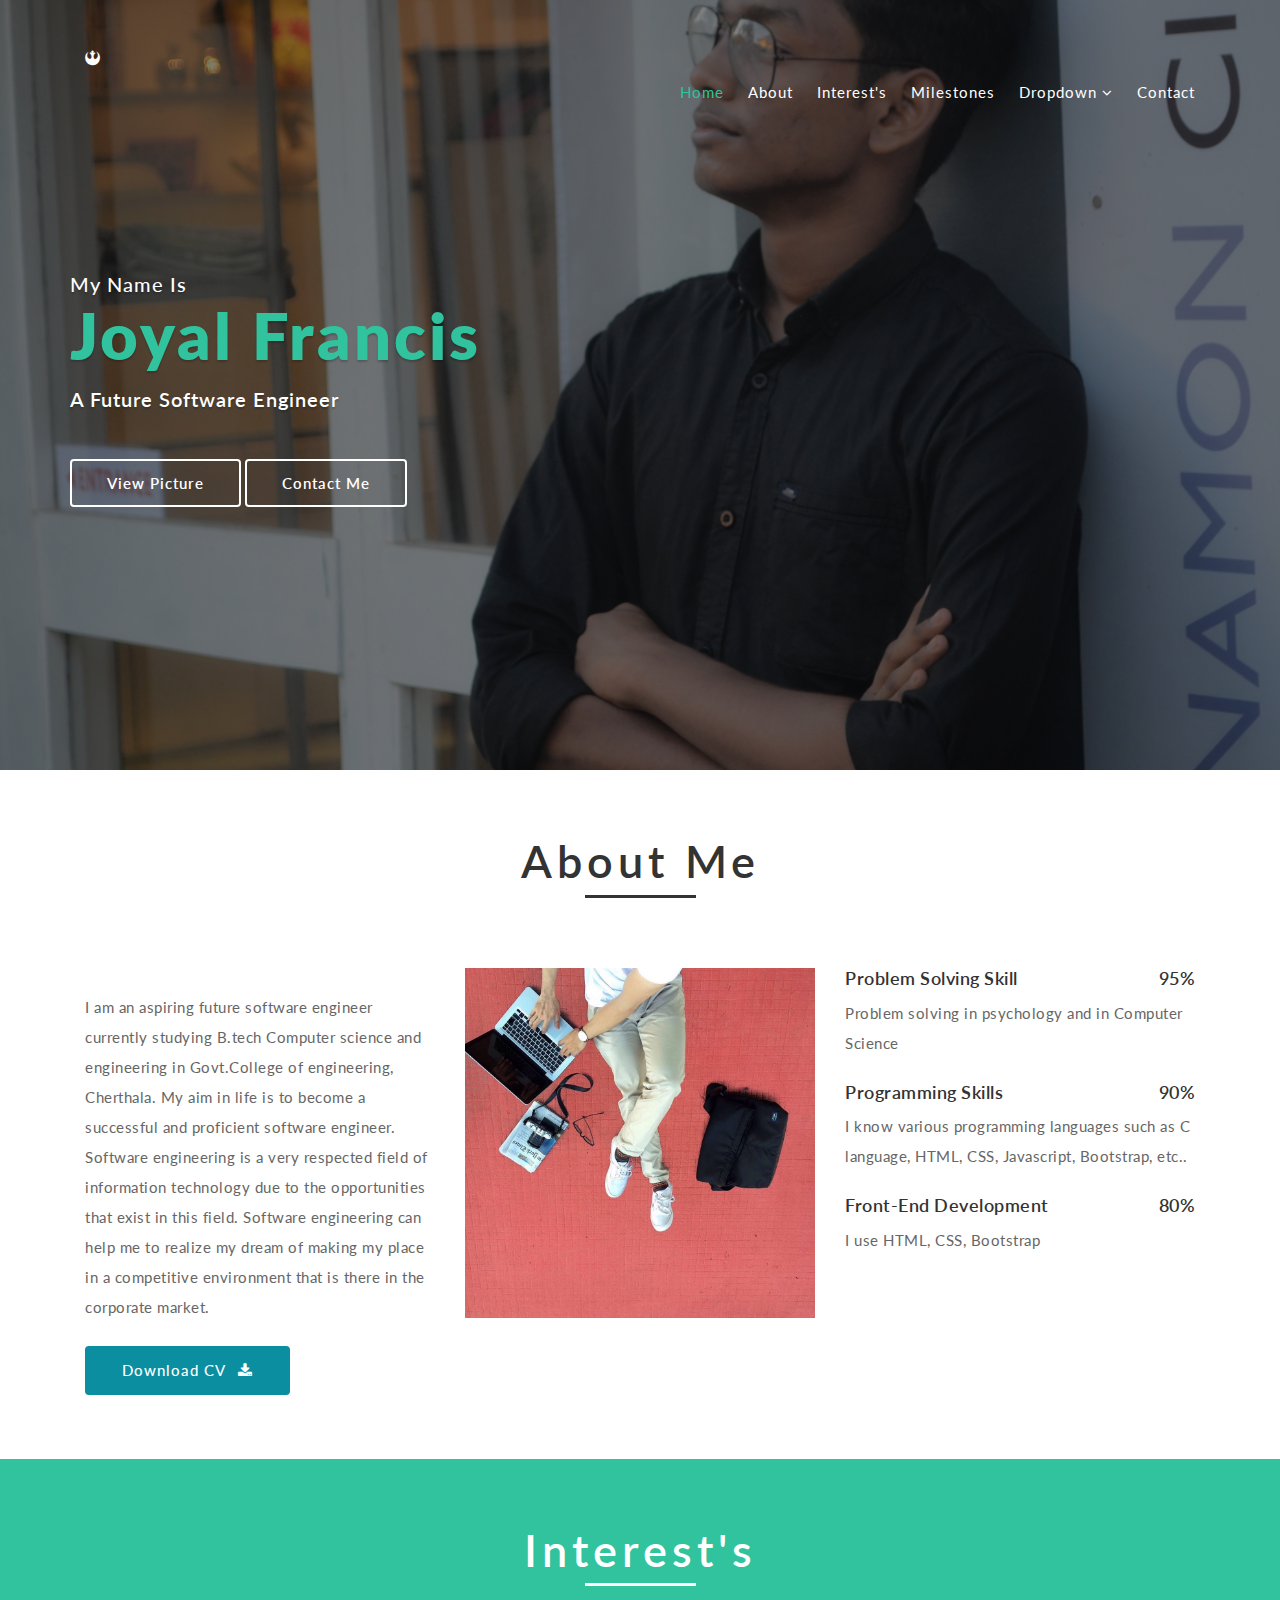
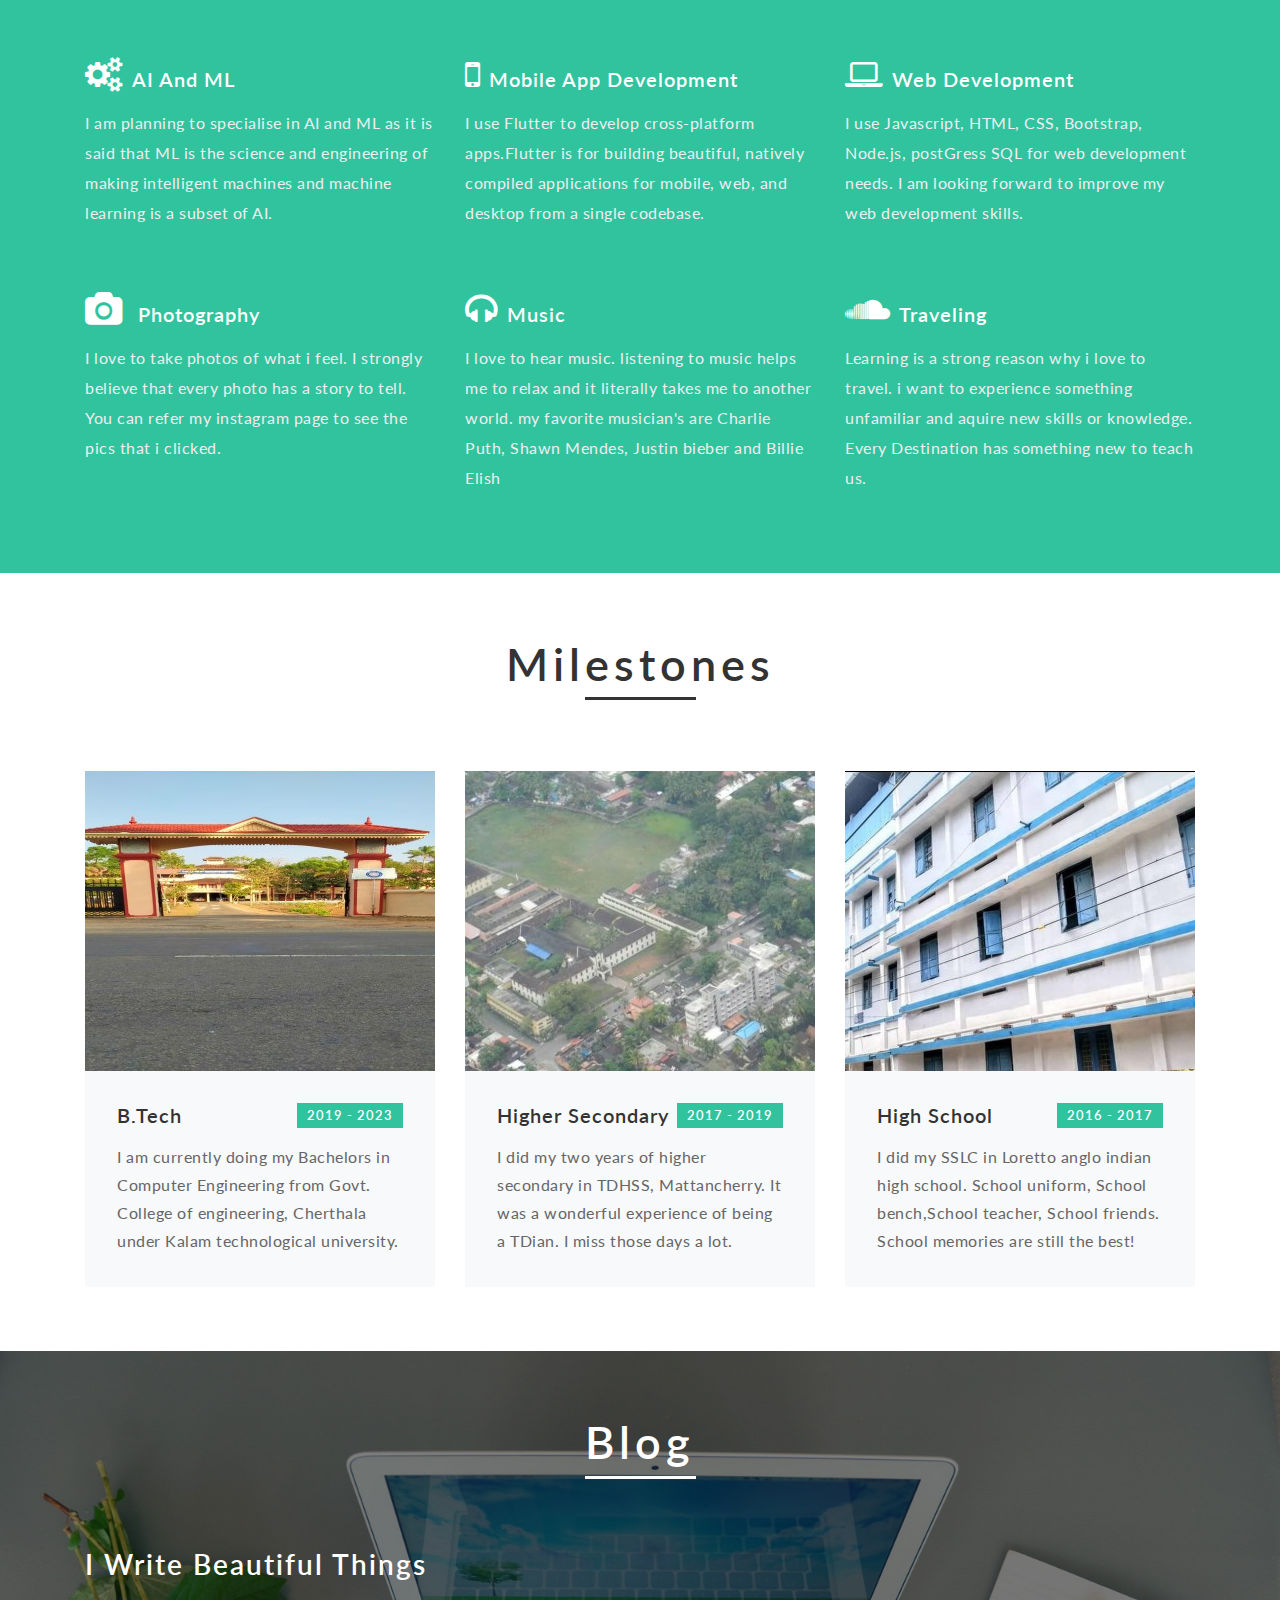
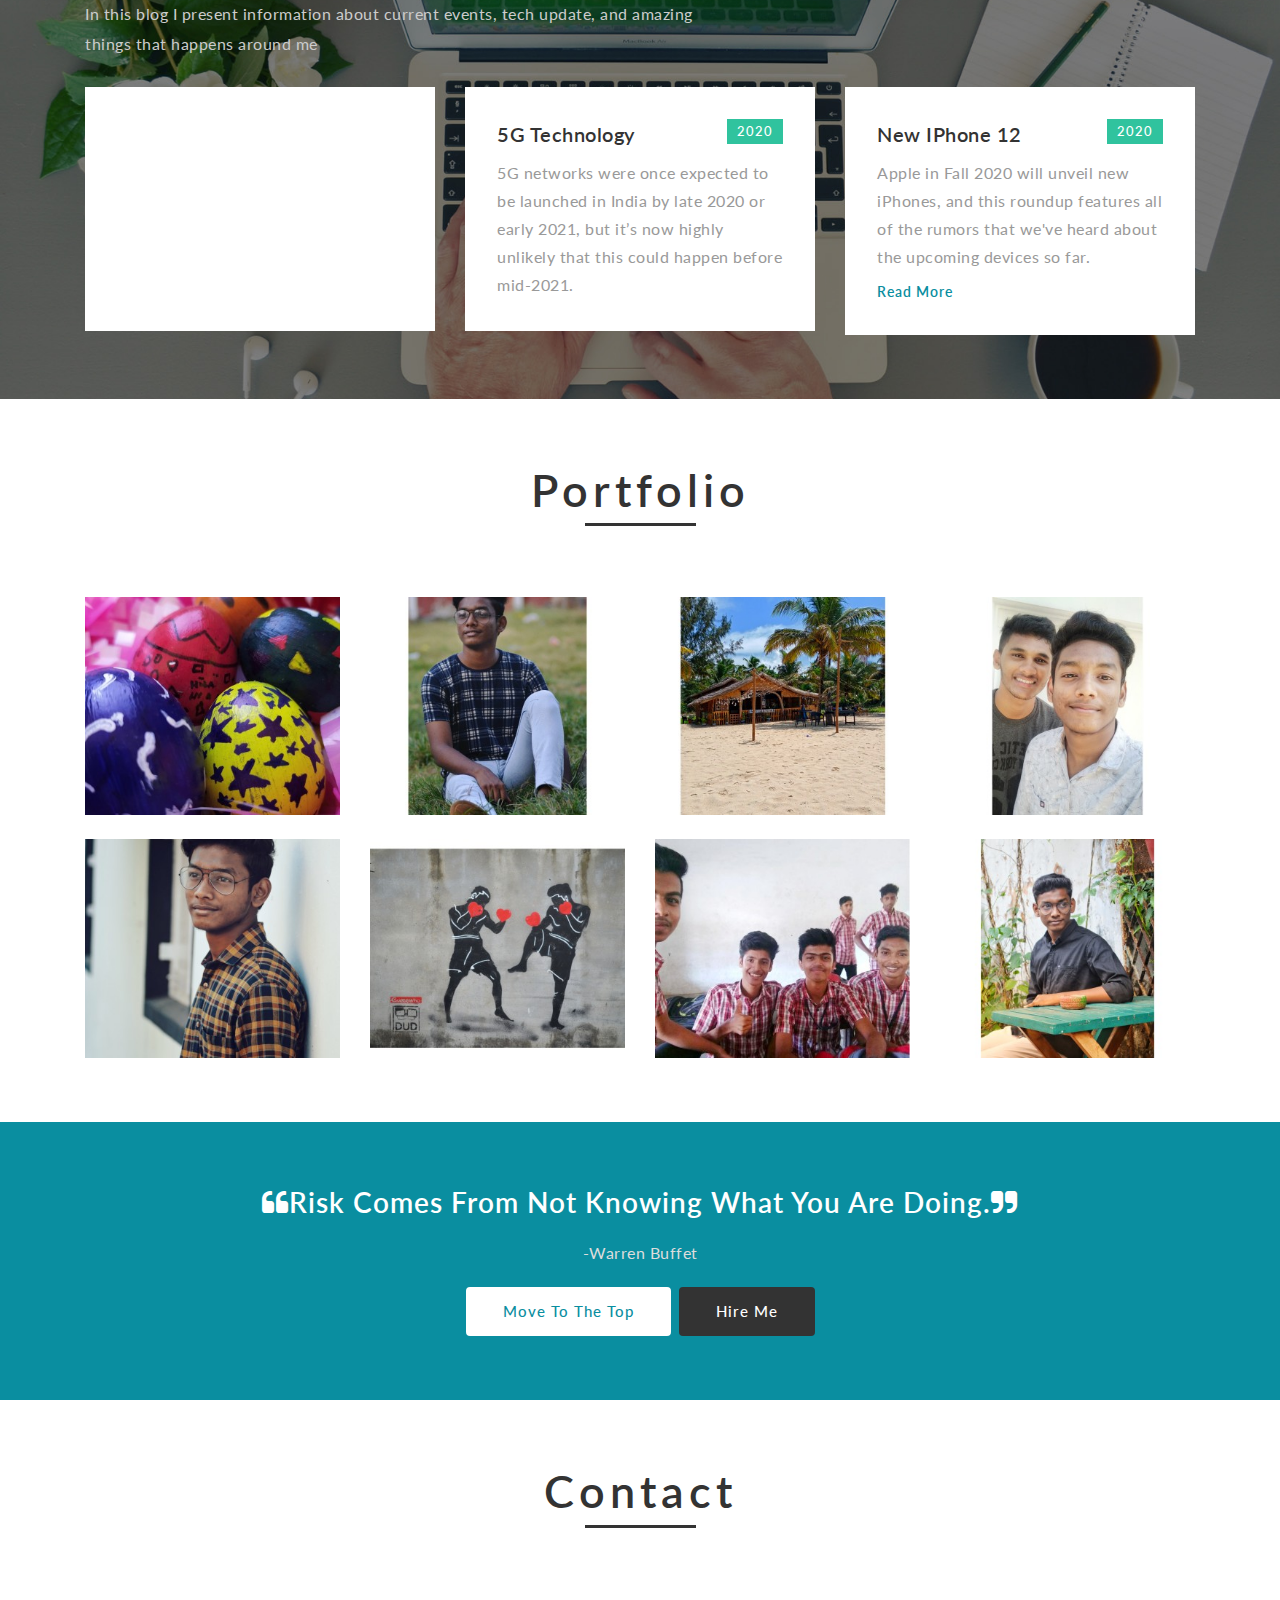
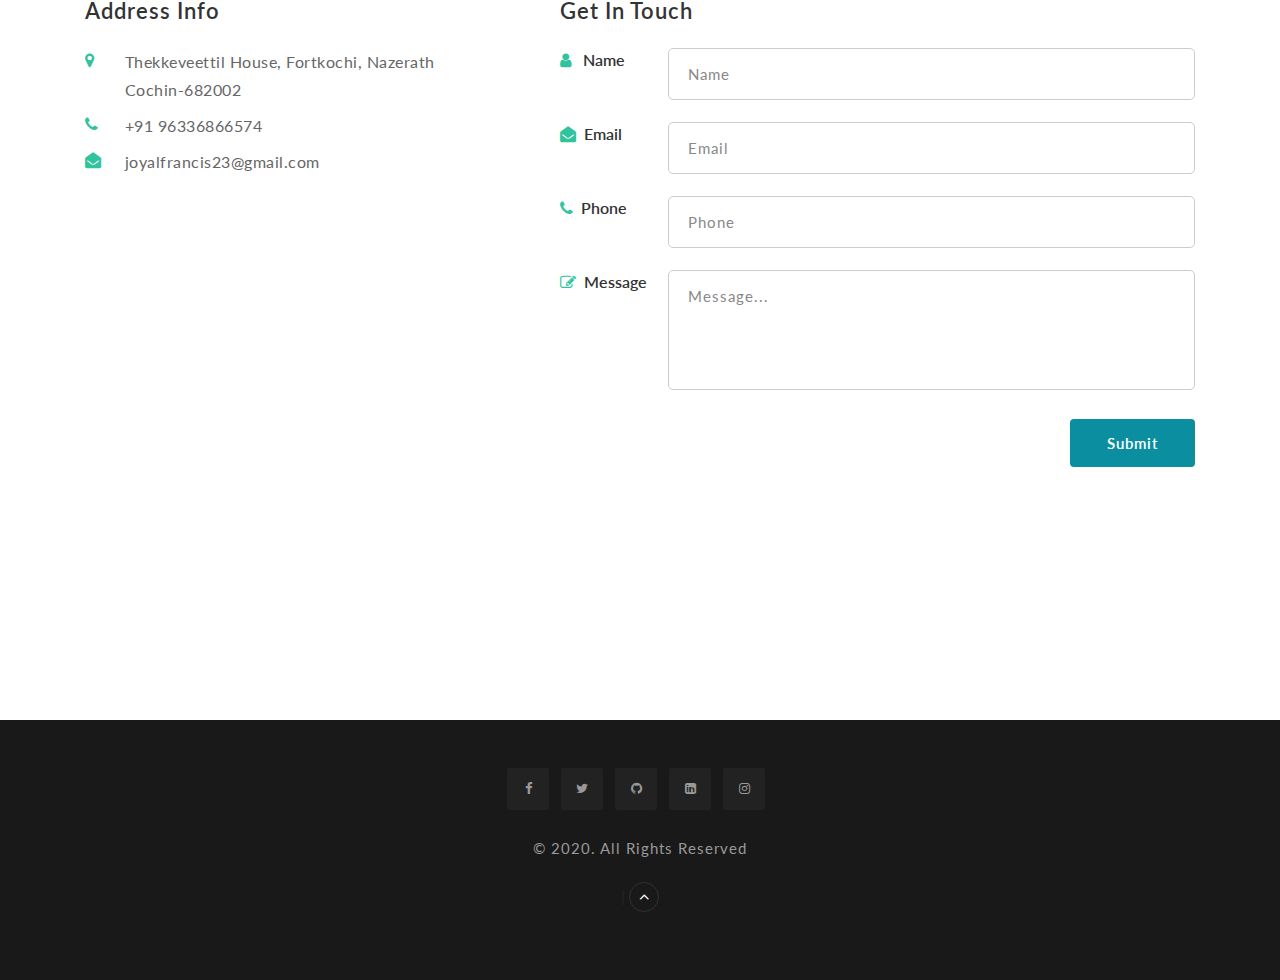
<file: index.html>
<!--
	Author: W3layouts
	Author URL: http://w3layouts.com
	License: Creative Commons Attribution 3.0 Unported
	License URL: http://creativecommons.org/licenses/by/3.0/
-->
<!DOCTYPE html>
<html lang="en">
<head>
	
<title>Joyal Francis</title>
	<script src="https://ajax.googleapis.com/ajax/libs/jquery/3.5.1/jquery.min.js"></script>
	<!-- Meta tag Keywords -->
	<meta name="viewport" content="width=device-width, initial-scale=1">
	<meta charset="utf-8">
	<meta name="keywords" content="Joyal, Joyal Francis, College of engineering Cherthala, IHRD college students,engineering student, joyal francis, kochi, software engineer,IT professional,cherthala engineering college, joyal, College student" />
	<!-- scroll top script when refresh a page
	<script type="application/x-javascript">
		addEventListener("load", function () {
			setTimeout(hideURLbar, 0);
		}, false);

		function hideURLbar() {
			window.scrollTo(0, 1);
		}
	</script>
	<!--// Meta tag Keywords -->
    
	<!-- css files -->
	<link rel="stylesheet" href="css/bootstrap.css"> <!-- Bootstrap-Core-CSS -->
	<link rel="stylesheet" href="css/style.css" type="text/css" media="all" /> <!-- Style-CSS --> 
	<link rel="stylesheet" href="css/font-awesome.min.css"> <!-- Font-Awesome-Icons-CSS -->
	<!-- //css files -->
	
	<!--web font--><link href="//fonts.googleapis.com/css?family=Lato:100,100i,300,300i,400,400i,700,700i,900,900i&amp;subset=latin-ext" rel="stylesheet">
	<!--//web font-->

</head>

<body>

<!-- //header -->
<header>	
	<div class="container" id="home">
		<!-- nav -->
		<nav class="py-4">
      <div id="">
			<h1> <a href="#index.html"><span class="fa fa-rebel" aria-hidden="true"></span>   </a></h1>
		</div>

        <label for="drop" class="toggle">Menu</label>
        <input type="checkbox" id="drop" />
            <ul class="menu mt-2">
                <li class="mr-lg-4 mr-3 active"><a href="#">Home</a></li>
                <li class="mr-lg-4 mr-3"><a href="#about">About</a></li>
                <li class="mr-lg-4 mr-3"><a href="#services">Interest's</a></li>
                <li class="mr-lg-4 mr-3"><a href="#experience">Milestones</a></li>
                <li class="mr-lg-4 mr-3">
                <!-- First Tier Drop Down -->
                <label for="drop-2" class="toggle">Dropdown <span class="fa fa-angle-down" aria-hidden="true"></span> </label>
                <a href="#">Dropdown <span class="fa fa-angle-down" aria-hidden="true"></span></a>
                <input type="checkbox" id="drop-2"/>
                <ul>
                    <li><a href="#blog">Blog</a></li>
                    <li><a href="#projects">Portfolio</li>
                    <li><a href="#text">Quoted Text</a></li>
                </ul>
                </li>
                <li><a href="#contact">Contact</a></li>
            </ul>
        </nav>
		<!-- //nav -->
	</div>
</header>
<!-- //header -->
		
<!-- banner -->
<section class="banner">
	<div class="banner-layer">
		<div class="container">
			<div class="row w3pvt_banner_info">
				<div class="col-md-8 w3layouts_banner_margin">
					<h3 class="editContent">My name is </h3>
					<h2 class="editContent">Joyal Francis</h2>
					<h4>a Future Software Engineer</h4>
					<p></p>
					<a href="#popup1"> View Picture </a>
					<a href="#contact"> Contact Me </a>
				</div>
			</div>
		</div>
	</div>
</section>
<!-- //banner -->	

<!-- about -->
<section class="about py-5" id="about">
	<div class="container py-3">
		<h3 class="heading">About Me</h3>
		<div class="row about-grids">
			<div class="col-lg-4">
				
				<p class="my-4">I am an aspiring future software engineer currently studying B.tech Computer science and engineering in Govt.College of engineering, Cherthala. My aim in life is to become a successful and proficient software engineer. Software engineering is a very respected field of information technology due to the opportunities that exist in this field. Software engineering can help me to realize my dream of making my place in a competitive environment that is there in the corporate market.</p>
				<a href="#"> Download CV <span class="fa ml-2 fa-download"></span> </a>	
			</div>
			<div class="col-lg-4 col-md-6 my-lg-0 my-5">
				<img src="images/about.jpg" alt="" class="img-fluid" />
			</div>
			<div class="col-lg-4 bar-grids">
				<div class="wthree_skills">
					<h6 class="mb-2">Problem Solving Skill<span> 95% </span></h6>
					<p>Problem solving in psychology and in Computer Science           

					</p>
					<div class="my-4">
						<h6 class="mb-2">Programming Skills<span> 90% </span></h6>
						<p>I know various programming languages such as C language, HTML, CSS, Javascript, Bootstrap, etc..</p>
					</div>
					<h6 class="mb-2">Front-end Development<span>80% </span></h6>
					<p>I use HTML, CSS, Bootstrap</p>
				</div>
			</div>
		</div>
	</div>
</section>
<!-- about -->

<!-- services -->
<section class="services py-5" id="services">
	<div class="container py-3">
		<h3 class="heading">Interest's</h3>
		<div class="row service-grids">
			<div class="col-lg-4 col-md-6 w3layouts w3-icon-grid1">
				<h3><span class="fa mr-2 fa-cogs" aria-hidden="true"></span>AI and ML</h3>
				<p>I am planning to specialise in AI and ML as it is said that ML is the science and engineering of making intelligent machines and machine learning is a subset of AI. </p>
			</div>
			<div class="col-lg-4 col-md-6 w3layouts mt-md-0 mt-sm-5 mt-4 w3-icon-grid1">
				<h3><span class="fa mr-2 fa-mobile" aria-hidden="true"></span>Mobile App Development</h3>
				<p>I use Flutter to develop cross-platform apps.Flutter is for building beautiful, natively compiled applications for mobile, web, and desktop from a single codebase.</p>
			</div>
			<div class="col-lg-4 col-md-6 w3layouts mt-lg-0 mt-sm-5 mt-4 w3-icon-grid1">
				<h3><span class="fa mr-2 fa-laptop" aria-hidden="true"></span>Web Development</h3>
				<p>I use Javascript, HTML, CSS, Bootstrap, Node.js, postGress SQL for web development needs. I am looking forward to improve my web development skills. </p>
			</div>
			<div class="col-lg-4 col-md-6 w3layouts mt-sm-5 mt-4 w3-icon-grid1">
				<h3><span class="fa mr-2 fa-camera" aria-hidden="true"></span> Photography</h3>
				<p>I love to take photos of what i feel. I strongly believe that every photo has a story to tell. You can refer my instagram page to see the pics that i clicked.</p>
			</div>
			<div class="col-lg-4 col-md-6 w3layouts mt-sm-5 mt-4 w3-icon-grid1">
				<h3><span class="fa mr-2 fa-headphones" aria-hidden="true"></span>Music</h3>
				<p>I love to hear music. listening to music helps me to relax and it literally takes me to another world. my favorite musician's are Charlie Puth, Shawn Mendes, Justin bieber and Billie Elish</p>
			</div>
			<div class="col-lg-4 col-md-6 w3layouts mt-sm-5 mt-4 w3-icon-grid1">
				<h3><span class="fa mr-2 fa-soundcloud" aria-hidden="true"></span>Traveling</h3>
				<p>Learning is a strong reason why i love to travel. i want to experience something unfamiliar and aquire new skills or knowledge. Every Destination has something new to teach us.</p>
			</div>
		</div>
	</div>
</section>
<!-- //services -->

<!-- experience -->
<section class="experience py-5" id="experience">
	<div class="container py-3">
		<h3 class="heading">Milestones</h3>
		<div class="row exp-grids">
			<div class="col-lg-4 col-md-6">
				<img src="images/college.jpg" alt=" " class="img-fluid" />
				<div class="exp wthree">	
					<h4>B.tech <span>2019 - 2023</span></h4>
					<div class="clearfix"></div>
					<p>I am currently doing my Bachelors in Computer Engineering from Govt. College of engineering, Cherthala under Kalam technological university.</p>
				</div>
			</div>
			<div class="col-lg-4 col-md-6 mt-md-0 mt-4">
				<img src="images/TD school.jpg" alt=" " class="img-fluid" />
				<div class="exp wthree">	
					<h4>Higher Secondary<span>2017 - 2019</span></h4>
					<div class="clearfix"></div>
					<p>I did my two years of higher secondary in TDHSS, Mattancherry. It was a wonderful experience of being a TDian. I miss those days a lot. </p>
				</div>
			</div>
			<div class="col-lg-4 col-md-6 mt-lg-0 mt-4">
				<img src="images/loretto school.jpg" alt=" " class="img-fluid" />
				<div class="exp wthree">	
					<h4>High school<span>2016 - 2017</span></h4>
					<div class="clearfix"></div>
					<p>I did my SSLC in Loretto anglo indian high school. School uniform, School bench,School teacher, School friends.
						School memories are still the best!</p>
				</div>
			</div>
		</div>
	</div>
</section>
<!-- //experience -->

<!-- blog -->
<section class="blog py-5" id="blog">
	<div class="container py-3">
		<h3 class="heading">Blog</h3>
		<div class="row blog-grids">
			<div class="col-lg-7">
				<h4 class="left-grid-blog">I write beautiful things</h4>
				<p class="left-grid-blog">In this blog I present information about current events, tech update, and amazing things that happens around me</p>
			</div>
		</div>
		<div class="row">
			<div class="col-lg-4 col-md-6 w3ls mt-md-0 mt-3">
				<div class="blog-grid1">
					
					<iframe src="https://covid-19.dataflowkit.com/assets/widget/covid-19.html" 
	frameborder="0" scrolling="no" style="margin-left: 1.2rem;"
	width="250" height="174">
</iframe>
					
					
				</div>
			</div>
			<div class="col-lg-4 col-md-6 w3ls mt-md-0 mt-3">
				<div class="blog-grid1">
					<h5>2020</h5>
					<h4>5G Technology</h4>
					<p>5G networks were once expected to be launched in India by late 2020 or early 2021, but it’s now highly unlikely that this could happen before mid-2021.</p>
					
				</div>
			</div>
			<div class="col-lg-4 col-md-6 mt-lg-0 mt-3 w3ls">
				<div class="blog-grid1">
					<h5>2020</h5>
					<h4>New iPhone 12</h4>
					<p>Apple in Fall 2020 will unveil new iPhones, and this roundup features all of the rumors that we've heard about the upcoming devices so far.</p>
					<a href="https://www.macrumors.com/roundup/iphone-12/">Read More </a>
				</div>
			</div>
		</div>
		</div>
	</div>
</section>
<!-- //blog -->

<!-- gallery -->
<div class="gallery py-5" id="projects">
	<div class="container py-3">
		<h3 class="heading">Portfolio</h3>
		<div class="row gallery_grid-more project-grids w3ls">
			<div class="col-lg-3 col-md-4 col-6 w3layoutsits_w3layouts_gallery_grid1">
				<a href="#popup2">
					<img src="images/Easter-egg.jpg" alt=" " class="img-fluid" />
				</a>
			</div>
			<div class="col-lg-3 col-md-4 col-6 w3layoutsits_w3layouts_gallery_grid1">
				<a href="#popup3">
					<img src="images/Santa-cruz.jpg" alt=" " class="img-fluid" />
				</a>
			</div>
			<div class="col-lg-3 col-md-4 col-6 w3layoutsits_w3layouts_gallery_grid1 mt-md-0 mt-4">
				<a href="#popup4">
					<img src="images/Marari.jpg" alt=" " class="img-fluid" />
				</a>
			</div>
			<div class="col-lg-3 col-md-4 col-6 w3layoutsits_w3layouts_gallery_grid1 mt-lg-0 mt-4">
				<a href="#popup5">
					<img src="images/Glen.jpg" alt=" " class="img-fluid" />
				</a>
			</div>
			<div class="col-lg-3 col-md-4 col-6 w3layoutsits_w3layouts_gallery_grid1 mt-4">
				<a href="#popup6">
					<img src="images/slanting.jpg" alt=" " class="img-fluid" />
				</a>
			</div>
			<div class="col-lg-3 col-md-4 col-6 w3layoutsits_w3layouts_gallery_grid1 mt-4">
				<a href="#popup7">
					<img src="images/art (1).jpg" alt=" " class="img-fluid" />
				</a>
			</div>
			<div class="col-lg-3 col-md-4 col-6 w3layoutsits_w3layouts_gallery_grid1 mt-4">
				<a href="#popup8">
					<img src="images/Plus-two.jpg" alt=" " class="img-fluid" />
				</a>
			</div>
			<div class="col-lg-3 col-md-4 col-6 w3layoutsits_w3layouts_gallery_grid1 mt-4">
				<a href="#popup9">
					<img src="images/FK.jpg" alt=" " class="img-fluid" />
				</a>
			</div>
		</div>
	</div>
</div>
<!-- //gallery --> 

<!-- text -->
<div class="text py-lg-5 py-5 text-center" id="text">
	<div class="container py-sm-3">
		<h5 class="w3pvt-title text-white"><i class="fa fa-quote-left" aria-hidden="true"></i>Risk comes from not knowing what you are doing.<i class="fa fa-quote-right" aria-hidden="true"></i></h5>
		<p>-Warren Buffet</p>
		<div class="d-flex justify-content-center mt-3">
			<a href="#" class="text-capitalize mr-2 work btn">move to the top </a>
			<a href="#" class="text-capitalize hire btn">Hire Me </a>
		</div>
	</div>
</div>
<!-- //text -->

<!-- contact -->
<section class="contact py-5" id="contact">
	<div class="container py-3">
		<h3 class="heading">Contact</h3>
		<div class="row contact-grids">
			<div class="col-lg-5 contact-left">
				<h4 class="mb-4">Address Info</h4>
				<div class="row">
					<div class="col-1 pr-0 icon">
						<span class="fa fa-map-marker" aria-hidden="true"></span>
					</div>
					<div class="col-11">
						<p>Thekkeveettil House, Fortkochi, Nazerath</p>
						<p> Cochin-682002</p>
					</div>
					<div class="col-1 pr-0 icon my-2">
						<span class="fa fa-phone" aria-hidden="true"></span>
					</div>
					<div class="col-11 my-2">
						<p> +91 96336866574</p>
					</div>
					<div class="col-1 pr-0 icon">
						<span class="fa fa-envelope-open" aria-hidden="true"></span>
					</div>
					<div class="col-11">
						<p><a href="mailto:example@email.com"> joyalfrancis23@gmail.com</a></p>
					</div>
					<div class="map col-sm-11 mt-4">
						<iframe src="https://www.google.com/maps/embed?pb=!1m18!1m12!1m3!1d251482.44858036042!2d76.16084583072751!3d9.98268091717424!2m3!1f0!2f0!3f0!3m2!1i1024!2i768!4f13.1!3m3!1m2!1s0x3b080d514abec6bf%3A0xbd582caa5844192!2sKochi%2C%20Kerala!5e0!3m2!1sen!2sin!4v1593333816969!5m2!1sen!2sin" width="600" height="450" frameborder="0" style="border:0;" allowfullscreen="" aria-hidden="false" tabindex="0"></iframe>
					</div>
				</div>
			</div>
			<div class="col-lg-7 mt-lg-0 mt-5 contact-right">
				<h4 class="mb-4">Get In Touch</h4>
				<form id="submit-form" action="" >
					<label for="fname"><span class="fa mr-2 fa-user" aria-hidden="true"></span> Name</label>
					<input id="fname" type="text" name="name" value="Name" onfocus="this.value = '';" onblur="if (this.value == '') {this.value = 'Name';}" required="">
					<div class="clearfix"></div>
					<label for="lname"><span class="fa mr-2 fa-envelope-open" aria-hidden="true"></span>Email</label>
					<input id="lname" type="email" name="email" value="Email" onfocus="this.value = '';" onblur="if (this.value == '') {this.value = 'Email';}" required="">
					<div class="clearfix"></div>
					<label for="country"><span class="fa mr-2 fa-phone" aria-hidden="true"></span>Phone</label>
					<input id="country" type="text" name="color" value="Phone" onfocus="this.value = '';" onblur="if (this.value == '') {this.value = 'Phone';}" required="">
					<div class="clearfix"></div>
					<label for="message"><span class="fa mr-2 fa-edit" aria-hidden="true"></span>Message</label>
					<textarea name="message" onfocus="this.value = '';" onblur="if (this.value == '') {this.value = 'Message...';}" required="">Message...</textarea>
					<button onclick="location.href='thanks.html'" type="submit" class="btn"><a href="thanks.html" style="color: white;">Submit</a></button>
					
				</form>
			</div>
		</div>
	</div>
</section>
<!-- //contact -->

<!-- footer -->
<footer class="py-5">
	<div class="container">
		<div class="w3layoutsinfo-grids">
			<div class="w3layouts-grid-left w3layouts-grid-right text-center">
				<div class="social mb-4">
					<ul>
						<li><a href="https://www.facebook.com/joyal.francis.39"><span class="fa mr-2 fa-facebook"></span></a></li>
						<li><a href="https://twitter.com/joyalfrancis23"><span class="fa mr-2 fa-twitter"></span></a></li>
						<li><a href="https://github.com/joyalfrancis23"><span class="fa mr-2 fa-github"></span></a></li>
						<li><a href="https://www.linkedin.com/in/joyal-francis-3912751a7/"><span class="fa mr-2 fa-linkedin-square"></span></a></li>
						<li><a href="https://www.instagram.com/heir__to_the__throne/?hl=en"><span class="fa mr-2 fa-instagram"></span></a></li>
					</ul>
				</div>
			</div>
		</div>
		<div class="copyright text-center">
			<p>© 2020. All Rights Reserved <a href="http://w3layouts.com/"> </a> </p>| 
			<a href="#home" class="move-top scroll"><span class="fa fa-angle-up" aria-hidden="true"></span></a>
		</div>
	</div>
</footer>
<!-- //footer -->

<!-- popup for btn -->
<div id="popup1" class="overlay">
	<div class="popup">
		<img src="images/Main-pic.jpeg" alt="Popup Image" class="img-fluid" />
		<p class="mt-4 editContent"></p>
	<a class="close" href="#">&times;</a>
	</div>
</div>
<!-- //popup for btn -->
<script>
        $("#submit-form").submit((e)=>{
            e.preventDefault()
            $.ajax({
                url:"https://script.google.com/macros/s/AKfycbwkIG52atXwPF5VpylX4iAf0Nyvjm-PqUPtZ6Lol0cNzvUFjAQ/exec",
                data:$("#submit-form").serialize(),
                method:"post",
                success:function (response){
                    alert("Form submitted successfully")
                    window.location.reload()
                    //window.location.href="thanks.html"
                },
                error:function (err){
                    alert("Something Error")
    
                }
            })
        })
    </script>

</body>
</html>
</file>
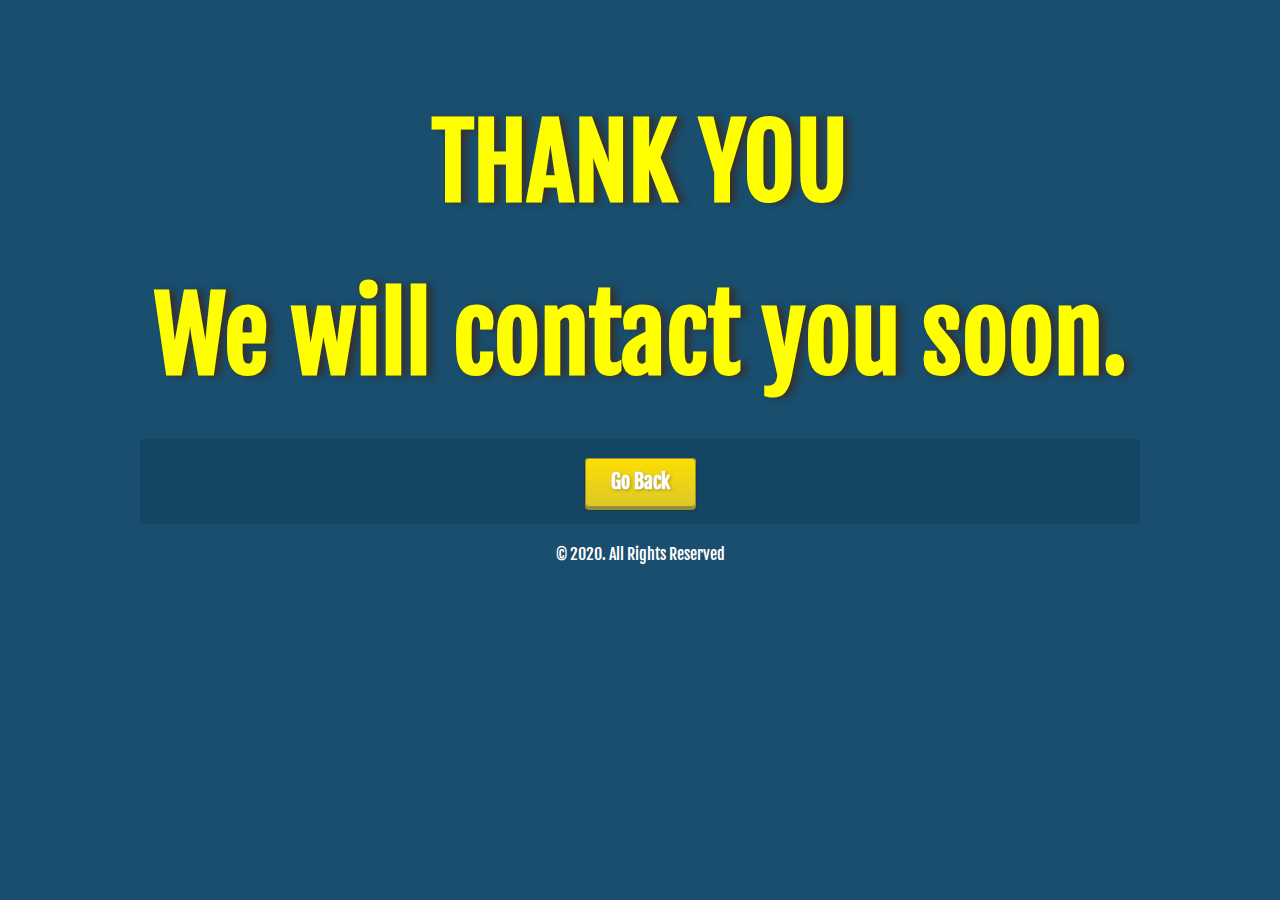
<file: thanks.html>
<!--A Design by W3layouts
Author: W3layout
Author URL: http://w3layouts.com
License: Creative Commons Attribution 3.0 Unported
License URL: http://creativecommons.org/licenses/by/3.0/
-->
<!DOCTYPE HTML>
<html>
<head>
<title>Free Blue-404 for Website Template | Home :: w3layouts</title>
<meta http-equiv="Content-Type" content="text/html; charset=utf-8"/>
<link href='//fonts.googleapis.com/css?family=Fjalla+One' rel='stylesheet' type='text/css'>
<style type="text/css">
body{
	background: #194E6E;
}	
.wrap{
	margin:0 auto;
	width:1000px;
}
.title{
	margin-bottom: 40px;
}	
.title h1{
	font-size:100px;
	color:yellow;
	text-align:center;
	margin-top:100px;
	text-shadow:6px 1px 6px #333;
	font-family: 'Fjalla One', sans-serif;
}
.title h2{
	font-size:100px;
	color:yellow;
	text-align:center;
	margin-bottom:1px;
	text-shadow:6px 1px 6px #333;
	font-family: 'Fjalla One', sans-serif;
	margin-top: -20px;
}		
.logo p{
	color:white;
	font-size:25px;
	margin-top:1px;
	font-family: 'Fjalla One', sans-serif;
}	
.gray {
	margin-bottom: 20px;
	background: rgba(12, 52, 77, 0.34);
	text-shadow: 0 -1px 1px rgba(0, 0, 0, 0.25);
	border-radius: 4px;
	-webkit-border-radius: 4px;
	-moz-border-radius: 4px;
	-o-border-radius: 4px;
	color:yellow;
	text-decoration:none;
	padding:30px 30px;
	font-size: 20px;
	font-weight:bold;
	font-family: 'Fjalla One', sans-serif;
	text-align: center;
}	
.ag-3d_button.orange {
	box-shadow: rgba(155, 142, 50, 0.98) 0 3px 0px, rgba(0, 0, 0, 0.3) 0 3px 3px;
}
.ag-3d_button {
	vertical-align: top;
	border-radius: 4px;
	border: none;
	padding: 10px 25px 12px;
}
.orange {
	background: #fdde02;
	background: -moz-linear-gradient(top,  #fdde02 0%, #dec829 99%);
	background: -webkit-gradient(linear, left top, left bottom, color-stop(0%,#fdde02), color-stop(99%,#dec829));
	background: -webkit-linear-gradient(top,  #fdde02 0%,#dec829 99%);
	background: -o-linear-gradient(top,  #fdde02 0%,#dec829 99%);
	background: -ms-linear-gradient(top,  #fdde02 0%,#dec829 99%);
	background: linear-gradient(to bottom,  #fdde02 0%,#dec829 99%);
	filter: progid:DXImageTransform.Microsoft.gradient( startColorstr='#fdde02', endColorstr='#dec829',GradientType=0 );
	color:#fff;
	text-shadow:1px 1px 3px rgba(155, 142, 50, 0.98);
	border: 1px solid rgba(155, 142, 50, 0.98);
	text-decoration: none;
}
.orange:hover {
	background: #dec829;
	background: -moz-linear-gradient(top,  #dec829 1%, #fdde02 100%);
	background: -webkit-gradient(linear, left top, left bottom, color-stop(1%,#dec829), color-stop(100%,#fdde02));
	background: -webkit-linear-gradient(top,  #dec829 1%,#fdde02 100%);
	background: -o-linear-gradient(top,  #dec829 1%,#fdde02 100%);
	background: -ms-linear-gradient(top,  #dec829 1%,#fdde02 100%);
	background: linear-gradient(to bottom,  #dec829 1%,#fdde02 100%);
	filter: progid:DXImageTransform.Microsoft.gradient( startColorstr='#dec829', endColorstr='#fdde02',GradientType=0 );
}
.footer{
	color:white;
}	
.footer a{
	color:yellow;
}	
.footer p{
	color:#fff;
	text-align:center;
	font-family: 'Fjalla One', sans-serif;
	font-weight:normal;
}
/*-- responsive design --*/
@media(max-width:1024px){
.wrap {
    margin: 0 auto;
    width: 90%;
}
}	
@media(max-width:800px){
.title h1,.title h2 {
    font-size: 60px;
}
}
@media(max-width:320px){
.title h1, .title h2 {
    font-size: 48px;
}
}
</style>
</head>
<body>
	<div class="wrap">
	   <div class="logo">
	   		<p></p>
	   </div>
	   <div class="title">
	  		 <h1>THANK YOU</h1>
	   		 <h2>We will contact you soon.</h2>
	  </div>
	</div>
	<div class="wrap">
	    <div class="gray">
  	    	<a href="index.html" class="ag-3d_button orange">Go Back </a>
  	     </div>
   </div>
	<div class="footer">
	 <p>&copy; 2020. All Rights Reserved</p>
	</div>
</body>
</html>
</file>
<file: css/style.css>
/*--
Author: W3layouts
Author URL: http://w3layouts.com
License: Creative Commons Attribution 3.0 Unported
License URL: http://creativecommons.org/licenses/by/3.0/
--*/

html {
  scroll-behavior: smooth;
}
body{
	padding:0;
	margin:0;
	background:#fff;
	position:relative;
	font-family: 'Lato', sans-serif;

}
body a{
    transition:0.5s all;
	-webkit-transition:0.5s all;
	-moz-transition:0.5s all;
	-o-transition:0.5s all;
	-ms-transition:0.5s all;
}
a:hover{
	text-decoration:none;
}
input[type="button"],input[type="submit"],.contact-form input[type="submit"]{
	transition:0.5s all;
	-webkit-transition:0.5s all;
	-moz-transition:0.5s all;
	-o-transition:0.5s all;
	-ms-transition:0.5s all;
}
h1,h2,h3,h4,h5,h6{
	margin:0;	
}	
p{
	margin:0;
}
ul{
	margin:0;
	padding:0;
}
label{
	margin:0;
}
img{
	width:100%;
}


/* header */

/*-- //header --*/


/* CSS Document */
header {
    position: absolute;
    z-index: 9;
    width: 100%;
}

.toggle,
[id^=drop] {
	display: none;
}

/* Giving a background-color to the nav container. */
nav { 
	margin:0;
	padding: 0;
}


#logo a {
	float: left;
    font-size: .8em;
    text-transform: capitalize;
    display: initial;
    margin: 0;
    letter-spacing: 1px;
    color: #fff;
    font-weight: 600;
}
#logo a span {
    color: #30c39e;
}


/* Since we'll have the "ul li" "float:left"
 * we need to add a clear after the container. */

nav:after {
	content:"";
	display:table;
	clear:both;
}

/* Removing padding, margin and "list-style" from the "ul",
 * and adding "position:reltive" */
nav ul {
	float: right;
	padding:0;
	margin:0;
	list-style: none;
	position: relative;
	}
	
/* Positioning the navigation items inline */
nav ul li {
	margin: 0px;
	display:inline-block;
	float: left;
	}

/* Styling the links */
nav a {
    color: #fff;
    text-transform: capitalize;
    font-weight: 400;
    font-size: 15px;
    letter-spacing: 1px;
    padding-left: 0;
    padding-right: 0;
	padding: 10px 0;
}


nav ul li ul li:hover { background: #f8f9fa; }

/* Background color change on Hover */
nav a:hover { 
	color: #30c39e;	
}
.menu li.active  a{ 
	color: #30c39e;	
}

/* Hide Dropdowns by Default
 * and giving it a position of absolute */
nav ul ul {
	display: none;
	position: absolute; 
	/* has to be the same number as the "line-height" of "nav a" */
	top: 30px; 
    background: #fff;
    padding: 10px;
}
	
/* Display Dropdowns on Hover */
nav ul li:hover > ul {
	display:inherit;
}
	
/* Fisrt Tier Dropdown */
nav ul ul li {
	width:170px;
	float:none;
	display:list-item;
	position: relative;
}
nav ul ul li a {
    color: #333;
    padding: 5px 10px;
    display: block;
}

/* Second, Third and more Tiers	
 * We move the 2nd and 3rd etc tier dropdowns to the left
 * by the amount of the width of the first tier.
*/
nav ul ul ul li {
	position: relative;
	top:-60px;
	/* has to be the same number as the "width" of "nav ul ul li" */ 
	left:170px; 
}

	
/* Change ' +' in order to change the Dropdown symbol */
li > a:only-child:after { content: ''; }


/* Media Queries
--------------------------------------------- */

@media all and (max-width : 768px) {

	#logo {
		display: block;
		padding: 0;
		width: 100%;
		text-align: center;
		float: none;
	}

	nav {
		margin: 0;
	}

	/* Hide the navigation menu by default */
	/* Also hide the  */
	.toggle + a,
	.menu {
		display: none;
	}

	/* Stylinf the toggle lable */
	.toggle {
		display: block;
		padding:10px 20px;	
		font-size:17px;
		text-decoration:none;
		border:none;
		float: right;
		background-color: #30c39e;
		color: #fff;
	}
	.menu .toggle {
		float: none;
		text-align: center;
		margin: auto;
		width: 25%;
		padding: 5px;
		font-weight: normal;
		font-size: 16px;
		letter-spacing: 1px;
	}

	.toggle:hover {
		color:#333;
		background-color: #fff;
	}

	/* Display Dropdown when clicked on Parent Lable */
	[id^=drop]:checked + ul {
		display: block;
		background: #fff;
		padding: 15px 0;
		text-align: center;
	}

	/* Change menu item's width to 100% */
	nav ul li {
		display: block;
		width: 100%;
		padding: 5px 0;
		}

	nav ul ul .toggle,
	nav ul ul a {
		padding: 0 40px;
	}

	nav ul ul ul a {
		padding: 0 80px;
	}

	nav a:hover,
 	nav ul ul ul a {
		background-color: transparent;
	}
  
	nav ul li ul li .toggle,
	nav ul ul a,
  nav ul ul ul a{
		padding:14px 20px;	
		color:#FFF;
		font-size:17px; 
	}
  
  
	nav ul li ul li .toggle,
	nav ul ul a {
		background-color: #212121; 
	}

	/* Hide Dropdowns by Default */
	nav ul ul {
		float: none;
		position:static;
		color: #ffffff;
		/* has to be the same number as the "line-height" of "nav a" */
	}
		
	/* Hide menus on hover */
	nav ul ul li:hover > ul,
	nav ul li:hover > ul {
		display: none;
	}
		
	/* Fisrt Tier Dropdown */
	nav ul ul li {
		display: block;
		width: 100%;
		padding: 0;
	}

	nav ul ul ul li {
		position: static;
		/* has to be the same number as the "width" of "nav ul ul li" */ 

	}

}

@media all and (max-width : 330px) {

	nav ul li {
		display:block;
		width: 94%;
	}

}


/*-- popup --*/

.overlay {
  position: fixed;
  top: 0px;
  bottom: 0;
  left: 0;
  right: 0;
  background: rgba(0, 0, 0, 0.7);
  transition: opacity 0ms;
  visibility: hidden;
  opacity: 0;
}

.overlay:target {
  visibility: visible;
  opacity: 1;
}

.popup {
    background: #fff;
    border-radius: 5px;
    max-width: 500px;
    position: relative;
    margin: 8em auto;
	padding: 3em 1em;
}
.popup p{
	font-size: 15px;
	color: #666;
	letter-spacing: .5px;
	line-height: 30px;
}
.popup .close {
    position: absolute;
    top: 25px;
    right: 25px;
    transition: all 200ms;
    font-size: 30px;
    font-weight: bold;
    text-decoration: none;
    color: #000;
}
.popup h2 {
  margin-top: 0;
  color: #fff;

}
.popup .close {
    position: absolute;
    top: 5px;
    right: 15px;
    transition: all 200ms;
    font-size: 30px;
    font-weight: bold;
    text-decoration: none;
    color: #000;
}
.popup .close:hover {
  color: #30c39e;
}

/*-- //popup --*/

/*-- banner --*/
.banner{
	background:url(../images/Main-pic.jpeg) no-repeat center;
	background-size:cover;
	-webkit-background-size:cover;
	-moz-background-size:cover;
	-o-background-size:cover;
	-ms-background-size:cover;
    min-height: 770px;
}
.banner-layer {
    background: url(../images/layer.png)repeat;
    background: rgba(0, 0, 0, 0.5);
    min-height: 770px;
}
.w3layouts_banner_margin {
    padding: 17em 0em 0em;
}
.image_margin {
    margin-top: 8em;
}
.w3pvt_banner_info h3 {
    font-size: 20px;
    color: #fff;
    text-transform: capitalize;
    letter-spacing: 1px;
    text-shadow: 0 2px 2px rgba(0, 0, 0, 0.2);
}
.w3pvt_banner_info h2{
    font-size: 65px;
    display: block;
    color: #30c39e;
    font-weight: 800;
    letter-spacing: 3px;
    margin-bottom: .2em;
    text-shadow: 0 2px 2px rgba(0, 0, 0, 0.2);
}
.w3pvt_banner_info h4 {
    text-transform: capitalize;
    color: #fff;
    letter-spacing: 1px;
    font-size: 20px;
    font-weight: 600;
    margin-bottom: 25px;
    text-shadow: 0 2px 2px rgba(0, 0, 0, 0.2);
}
.w3pvt_banner_info p{
    color: #fff;
    margin: 1em 0;
    line-height: 2em;
    letter-spacing: 1px;
    font-size: 16px;

}
.w3pvt_banner_info a {
    padding: 11px 35px;
    background: none;
    color: #fff;
    border: 2px solid #fff;
    font-weight: 600;
    font-size: 15px;
    letter-spacing: 1px;
    display: inline-block;
    margin-top: 1.5em;
    border-radius: 4px;
    -webkit-border-radius: 4px;
    -moz-border-radius: 4px;
    -o-border-radius: 4px;
    -ms-border-radius: 4px;
}
.w3pvt_banner_info a:hover {
    background: #30c39e;
    border: 2px solid #30c39e;
    color: #fff;
}
/*-- // banner --*/

/*--  about --*/
.about-grids h4 {
    font-size: 22px;
    line-height: 35px;
    text-transform: capitalize;
    font-weight: 600;
     color: #333;
}
.about-grids p {
    color: #666;
    line-height: 30px;
    letter-spacing: .5px;
    font-size: 15px;
}


.w3_w3layouts_head h5 span{
	color:#fff;
}
.skills p{
	color:#fff;
}
.w3layouts_skills_grids{
	margin:3em 0 0;
}
.w3ls_about_guage {
    text-align: center;
}
.w3ls_about_guage h4 {
    font-size: 1.3em;
    color: #fff;
    margin-top: 30px;
}
.w3_head_pop h3 {
    color: #000000;
    font-size: 3em;
    text-transform: uppercase;
    line-height: 1.5em;
    margin-bottom: 20px;
    font-weight: 600;
    letter-spacing: 2px;
	text-align: center;
}
.w3_head_pop h3 span {
    color: #04b962;
}
.w3_head_pop.skills_span span {
    color: #fff;
}
h3.skills_w3 {
    color: #0cbb67;
}
/*-- //skills --*/
/*-- /extra skills --*/
h3.w3layouts_tittle.two {
    color: #252525;
}
.bargrids-left {
    margin-right: 40px;
}
.about-grids a {
    padding: 11px 35px;
    color: #fff;
    background: #0a8ea0;
    border: 2px solid #0a8ea0;
    font-weight: 500;
    font-size: 15px;
    letter-spacing: 1px;
    display: inline-block;
    border-radius: 4px;
    -webkit-border-radius: 4px;
    -moz-border-radius: 4px;
    -o-border-radius: 4px;
    -ms-border-radius: 4px;
}
.about-grids a:hover {
    color: #333;
    background: none;
    border: 2px solid #333;
}
.bar-grids h4 {
    font-size: 1.6em;
    color: #ffffff;
    letter-spacing: 1px;
    margin-bottom: 1.4em;
    /* border-bottom: 1px dashed #ffffff; */
    padding-bottom: 0em;
    font-weight: 600;
}

.bar-grids h4 span.glyphicon {
    margin-right: 0.8em;
    color: #ecb731;
}

.bar-grids h6 {
    font-size: 18px;
    color: #333;
    font-weight: 600;
    text-transform: capitalize;
    letter-spacing: .5px;
}

.bar-grids h6 span {
    float: right;
    font-size: 1em;
}


h3.heading {
    font-size: 45px;
    text-align: center;
    color: #333;
    font-weight: 600;
    letter-spacing: 5px;
	position: relative;
}
h3.heading:after {
    position: absolute;
    content: '';
    width: 10%;
    height: 3px;
    background: #333;
    left: 45%;
    bottom: -18%;
}
.about-grids {
    margin-top: 5em;
}
/*-- // about --*/


/*--  services --*/
.services {
    background: #30c39e;
}
.service-grids {
    margin-top: 5em;
}
.w3-icon-grid1 h3 {
    text-transform: capitalize;
    color: #fff;
    font-size: 20px;
    font-weight: 600;
    letter-spacing: 1px;
    margin-bottom: 15px;
}
.w3-icon-grid1 {
    position: relative;
}
.w3-icon-grid1 h3 span {
    color: #fff;
    font-size: 35px;
}

.w3-icon-grid1 p {
    color: #eee;
    margin: 1em 0;
    line-height: 30px;
    letter-spacing: .5px;
    font-size: 16px;
}
/*-- // services --*/

/*-- experience --*/
.exp-grids {
    margin-top: 5em;
}
.exp-grids h4,.exp-grid1 h4 {
    text-transform: capitalize;
    color: #333;
    font-size: 20px;
    font-weight: 600;
    letter-spacing: 1px;
    margin-bottom: 15px;
    float: left;
    width: 100%;
}
.exp-grids span {
    font-size: 13px;
    background: #30c39e;
    color: #fff;
    padding: 5px 10px;
    float: right;
}

.exp-grid1 h5  {
    font-size: 16px;
    color: #666;
    font-weight: 600;
}
.exp-grids p {
    line-height: 28px;
    letter-spacing: .5px;
    font-size: 16px;
    color: #666;
}
.exp {
    background: #f8f9fa;
	padding: 2em;
}
.exp-grid1 p {
    line-height: 28px;
    letter-spacing: .5px;
    font-size: 15px;
    color: #666;
    border-right: 3px solid #333;
    padding-right: 3em;
    text-align: right;
}
.exp1 {
    padding-left: 3em;
     background: #222;
}
/*-- //experience --*/

/*-- text --*/
h5.w3pvt-title {
    text-transform: capitalize;
    font-weight: 600;
    font-size: 28px;
    margin-bottom: 10px;
    letter-spacing: 1px;
	
}
.text{
	background: #0a8ea0;
}
.text p {
    margin: 0;
    color: #ddd;
    line-height: 28px;
    letter-spacing: .5px;
    width: 70%;
    margin: 20px auto;
}
a.work,a.hire:hover {
    padding: 11px 35px;
    color: #0a8ea0;
    background: #fff;
    border: 2px solid #fff;
    font-weight: 500;
    font-size: 15px;
    letter-spacing: 1px;
    display: inline-block;
    border-radius: 4px;
    -webkit-border-radius: 4px;
    -moz-border-radius: 4px;
    -o-border-radius: 4px;
    -ms-border-radius: 4px;
}
a.work:hover,a.hire {
    background: #333;
    border: 2px solid #333;
    color: #fff;
    padding: 11px 35px;
    font-weight: 500;
    font-size: 15px;
    letter-spacing: 1px;
    display: inline-block;
    border-radius: 4px;
    -webkit-border-radius: 4px;
    -moz-border-radius: 4px;
    -o-border-radius: 4px;
    -ms-border-radius: 4px;
}
/*-- //text --*/

/*-- blog -*/
.blog {
    background: url(../images/blog1.jpg) no-repeat 0px 0px;
    background-size: cover;
    -webkit-background-size: cover;
    -moz-background-size: cover;
    -o-background-size: cover;
    -ms-background-size: cover;
}
.blog h3.heading,.services h3.heading{
	color: #fff;
}
.blog h3.heading:after,.services h3.heading:after{
	background: #fff;
}
.blog-grids,.project-grids {
    margin-top: 5em; 
}
.blog-grid1 p  {
    color: #999;
    line-height: 28px;
    letter-spacing: .5px;
}
.blog-grid1 a {
    color: #0a8ea0;
    font-weight: 600;
    font-size: 14px;
    letter-spacing: 1px;
    margin-top: 10px;
    display: inline-block;
}
p.left-grid-blog  {
    color: #ccc;
    line-height: 30px;
    letter-spacing: .5px;
    margin-bottom: 28px;
}
.blog-grid1 h4 {
    font-size: 20px;
    line-height: 30px;
    text-transform: capitalize;
    margin-bottom: .5em;
    letter-spacing: .5px;
    color: #333;
    font-weight: 600;
}
.blog-grid1 h5 {
    letter-spacing: 1px;
    font-size: 13px;
    background: #30c39e;
    color: #fff;
    padding: 5px 10px;
    float: right;
}
.blog-grid1 {
    padding: 2em;
    background: #fff;
	transition: 0.5s all;
	-webkit-transition: 0.5s all;
	-moz-transition: 0.5s all;
	-ms-transition: 0.5s all;
	-o-transition: 0.5s all;
	align-self: center;
}
h4.left-grid-blog {
    font-size: 28px;
    line-height: 30px;
    text-transform: capitalize;
    font-weight: 600;
    color: #fff;
    letter-spacing: 2px;
	margin-bottom: .7em;
}
/*-- //blog -*/

/*--  contact --*/
.contact-grids {
    margin-top: 5em;
}
.contact-grids h4 {
    text-transform: capitalize;
    color: #333;
    font-size: 22px;
    font-weight: 600;
    letter-spacing: 1px;
    margin-bottom: 15px;
}
.contact-left h5 {
    text-transform: capitalize;
    color: #333;
    font-size: 20px;
    font-weight: 600;
    margin-bottom: 5px;
}
.contact-left p,.contact-left p a {
    margin: 0;
    line-height: 28px;
    letter-spacing: .5px;
    font-size: 16px;
    color: #666;
}
.contact-left p a:hover {
    color: #000;
}
.map iframe {
    width: 100%;
    min-height: 260px;
    border: 5px solid #eee;
}
.icon span {
    color: #30c39e;
}
.contact-right input[type="text"], .contact-right input[type="email"], .contact-right textarea {
    outline: none;
    width: 83%;
    padding: .9em 1.3em;
     font-size: 15px;
    letter-spacing: 1px;
    color: #888;
    border: none;
    border: 1px solid #ccc;
    background: none;
    margin-bottom: 1.5em;
	border-radius: 5px;
}
.contact-right button[type="submit"] {
    padding: 11px 35px;
    color: #fff;
    background: #0a8ea0;
	border: 2px solid #0a8ea0;
    font-weight: 600;
    font-size: 15px;
    letter-spacing: 1px;
    display: inline-block;
    border-radius: 4px;
    -webkit-border-radius: 4px;
    -moz-border-radius: 4px;
    -o-border-radius: 4px;
    -ms-border-radius: 4px;
     float: right;
	 cursor: pointer;
}
.contact-right button[type="submit"]:hover {
    color: #222;
    background: none;
	border: 2px solid #222;
}
.contact label {
    width: 17%;
    float: left;
    color: #333;
    font-weight: 600;
}
.contact label span {
    color: #30c39e;
}
.contact-right textarea {
    min-height: 120px;
    resize: none;
}
/*-- // contact --*/

/*-- footer --*/
a.move-top span {
    color: #fff;
    width: 30px;
    height: 30px;
    border: 1px solid rgba(102, 102, 102, 0.30);
    line-height: 26px;
    margin: 20px 0;
    border-radius: 50%;
}
footer {
    background: #191919;
}
.social ul li {
    display: inline-block;
}
.social ul li a {
    color: #999;
    text-align: center;
}
.social ul li a span{
      height: 42px;
    width: 42px;
    font-size: 13px;
    background: #222;
    line-height: 42px;
    color: #999;
    border-radius: 2px;
    -webkit-border-radius: 2px;
    -moz-border-radius: 2px;
    -o-border-radius: 2px;
    -ms-border-radius: 2px;
    transition: 0.5s all;
    -webkit-transition: 0.5s all;
    -moz-transition: 0.5s all;
    -o-transition: 0.5s all;
    -ms-transition: 0.5s all;
}
.social ul li a i:hover {
    background: #fff;
    color: #333;
    border: 1px solid #fff;
}
.copyright p,.copyright p a{
    color: #999;
    font-size: 15px;
    margin: 0;
    letter-spacing: 1px;
    line-height: 28px;
}
.copyright a:hover {
    color: #fff;
}
/*-- //footer --*/



/*-- Responsive Design --*/

@media(max-width:1080px) {
	.banner-layer,.banner {
		min-height: 658px;
	}
	.w3layouts_banner_margin {
		padding: 14em 0em 0em;
	}
	.w3pvt_banner_info h2 {
		font-size: 58px;
		letter-spacing: 2px;
	}
	.about-grids h4 {
		font-size: 22px;
	}
	.blog-grid1 h4 {
		font-size: 19px;
	}
	.contact label {
		width: 19%;
	}
	.contact-right input[type="text"], .contact-right input[type="email"], .contact-right textarea {
		width: 81%;
	}
}
@media(max-width: 991px) {
	.navbar-light .navbar-toggler {
		border-color: #fff;
	}
	.navbar-toggler {
		border-radius: 0;
		background: #fff;
	}
	.w3pvt_banner_info h2 {
		font-size: 50px;
		letter-spacing: 1px;
	}		
	.w3layouts_banner_margin {
		padding: 12em 0em 0em;
	}
	ul.navbar-nav.ml-lg-auto.text-center {
		padding: 1em;
		background: rgba(0, 0, 0, 0.7);
	}
	.navbar-light .navbar-nav .show > .nav-link, .navbar-light .navbar-nav .active > .nav-link, .navbar-light .navbar-nav .nav-link.show, .navbar-light .navbar-nav .nav-link.active {
		max-width: 500px;
		margin: 0 auto;
	}
	.navbar-light .navbar-nav .dropdown-menu a.nav-link,.navbar-light .navbar-nav .nav-link{
		max-width: 500px;
		margin: 0 auto;
	}
	.dropdown-menu {
		background-color: transparent;
		border: 1px solid transparent;
		border-radius: 0;
	}
	.navbar-light .navbar-nav .dropdown-menu a.nav-link {
		color: #fff;
		padding-left: 0em;
		text-align: center;
	}
	.dropdown-menu li.nav-item {
		margin: 0 auto;
	}
	.dropdown-divider {
		height: 0;
		margin: 0rem 0;
		overflow: hidden;
		border-top: 0;
	}
	.navbar-light .navbar-nav .dropdown-menu a.nav-link:hover {
		color: #fff;
		border: none;
		border-bottom: 2px solid #fff;
	}
	.w3pvt_banner_info p {
		font-size: 14px;
	}
	.w3pvt_banner_info h4 {
		font-size: 20px;
	}
	.image_margin {
		margin-top: 12em;
		padding: 0;
	}
	.banner-layer, .banner {
		min-height: 590px;
	}
	.exp {
		padding-right: 2em;
	}
	.exp1 {
		padding-left: 2em;
	}
	.about-grids,.service-grids,.exp-grids,.blog-grids,.project-grids,.clients,.contact-grids {
		margin-top: 3em;
	}
	.text p {
		width: 95%;
	}
}
@media(max-width:768px) {
	.w3layouts_banner_margin {
		padding: 10em 0em 0em;
	}
	.image_margin {
		margin-top: 10em;
	}
	h4.left-grid-blog {
		font-size: 24px;
		letter-spacing: 1px;
	}
	.test-review h5 {
		letter-spacing: 1px;
		font-size: 20px;
	}
	.test-review p {
		font-size: 14px;
		letter-spacing: .5px;
	}
	.contact-grids h4 {
		font-size: 22px;
		letter-spacing: 0px;
	}
	.contact-left h5 {
		font-size: 18px;
	}
	nav ul ul li a {
		font-size: 15px;
		background: none;
	}
	nav ul li ul li:hover {
		background: none;
	}
	nav a {
		color: #333;
	}
}
@media(max-width: 736px) {
	.image_margin {
		width:60%;
		margin: 0 auto;
		margin-top: 2em;
	}
	.exp,.exp1{
		padding-right: 0;
		padding: 1em;
	}
	.exp-grids h4, .exp-grid1 h4 {
		margin-top: 0px;
	}
	.test-image {
		width: 60%;
		padding: 0 50px;
		float: none;
	}
	.test-review {
		width: 100%;
		float: none;
	}
	h3.heading {
		font-size: 35px;
		letter-spacing: 3px;
	}

}
@media(max-width:640px) {
	.w3pvt_banner_info h2 {
		font-size: 45px;
		letter-spacing: 1px;
	}
	.w3pvt_banner_info a {
		padding: 10px 30px;
		font-size: 14px;
	}

}
@media(max-width:568px) {
	.w3layouts_banner_margin {
		padding: 10em 2em 0em;
	}
	.w3-icon-grid1 p {
		margin: 1.5em 0 1em;
	}
	.dropdown-menu li.nav-item {
		width: 100%;
	}
	.w3pvt_banner_info h2 {
		font-size: 45px;
		letter-spacing: 1px;
	}
	h5.w3pvt-title {
		font-size: 22px;
	}
}
@media(max-width: 480px) {
	.navbar-light .navbar-nav .show > .nav-link, .navbar-light .navbar-nav .active > .nav-link, .navbar-light .navbar-nav .nav-link.show, .navbar-light .navbar-nav .nav-link.active {
		width: 40%;
		margin: 0 auto;
	}
	.navbar-light .navbar-nav .dropdown-menu a.nav-link,.navbar-light .navbar-nav .nav-link{
		width: 40%;
		margin: 0 auto;
	}
	.w3pvt_banner_info h5 {
		font-size: 20px;
	}
	.menu .toggle {
		width: 32%;
		font-size: 15px;
	}
}
@media(max-width: 414px) {
	.w3pvt_banner_info h2 {
		font-size: 42px;
		letter-spacing: 0px;
	}
	.w3pvt_banner_info h4 {
		font-size: 17px;
	}
	h3.heading {
		font-size: 35px;
	}
	.contact label {
		width: 100%;
		float:none;
	}
	.contact-right input[type="text"], .contact-right input[type="email"], .contact-right textarea {
		width: 100%;
	}
	header h1 {
		font-size: 2.2rem;
	}
	.w3layouts_banner_margin {
		padding: 8em 2em 0em;
	}
	.banner-layer, .banner {
		min-height: 550px;
	}
}
@media(max-width:384px) {
	.w3pvt_banner_info h2 {
		font-size: 35px;
	}
	.test-review p {
		padding-left: 25px;
	}
	.w3layouts_banner_margin {
		padding: 8em 1em 0em;
	}
	.w3-icon-grid1 h3 {
		letter-spacing: 0px;
	}
	.w3-icon-grid1 h3 i {
		font-size: 40px;
	}
	.social ul li a i {
		height: 37px;
		width: 37px;
		font-size: 11px;
		line-height: 37px;
	}
	.navbar-light .navbar-nav .show > .nav-link, .navbar-light .navbar-nav .active > .nav-link, .navbar-light .navbar-nav .nav-link.show, .navbar-light .navbar-nav .nav-link.active {
		width: 45%;
		margin: 0 auto;
	}
	.navbar-light .navbar-nav .dropdown-menu a.nav-link,.navbar-light .navbar-nav .nav-link{
		width: 45%;
		margin: 0 auto;
	}
	.about-grids a {
		padding: 11px 30px;
		font-size: 14px;
	}
	.image_margin {
		width: 70%;
	}
	.w3pvt_banner_info h5 {
		font-size: 18px;
	}
	.menu .toggle {
		width: 36%;
	}
	.w3pvt_banner_info a {
		padding: 10px 27px;
	}
	#logo a {
		font-size: .7em;
	}
	.toggle {
    padding: 7px 15px;
    font-size: 16px;
	}
}
</file>
